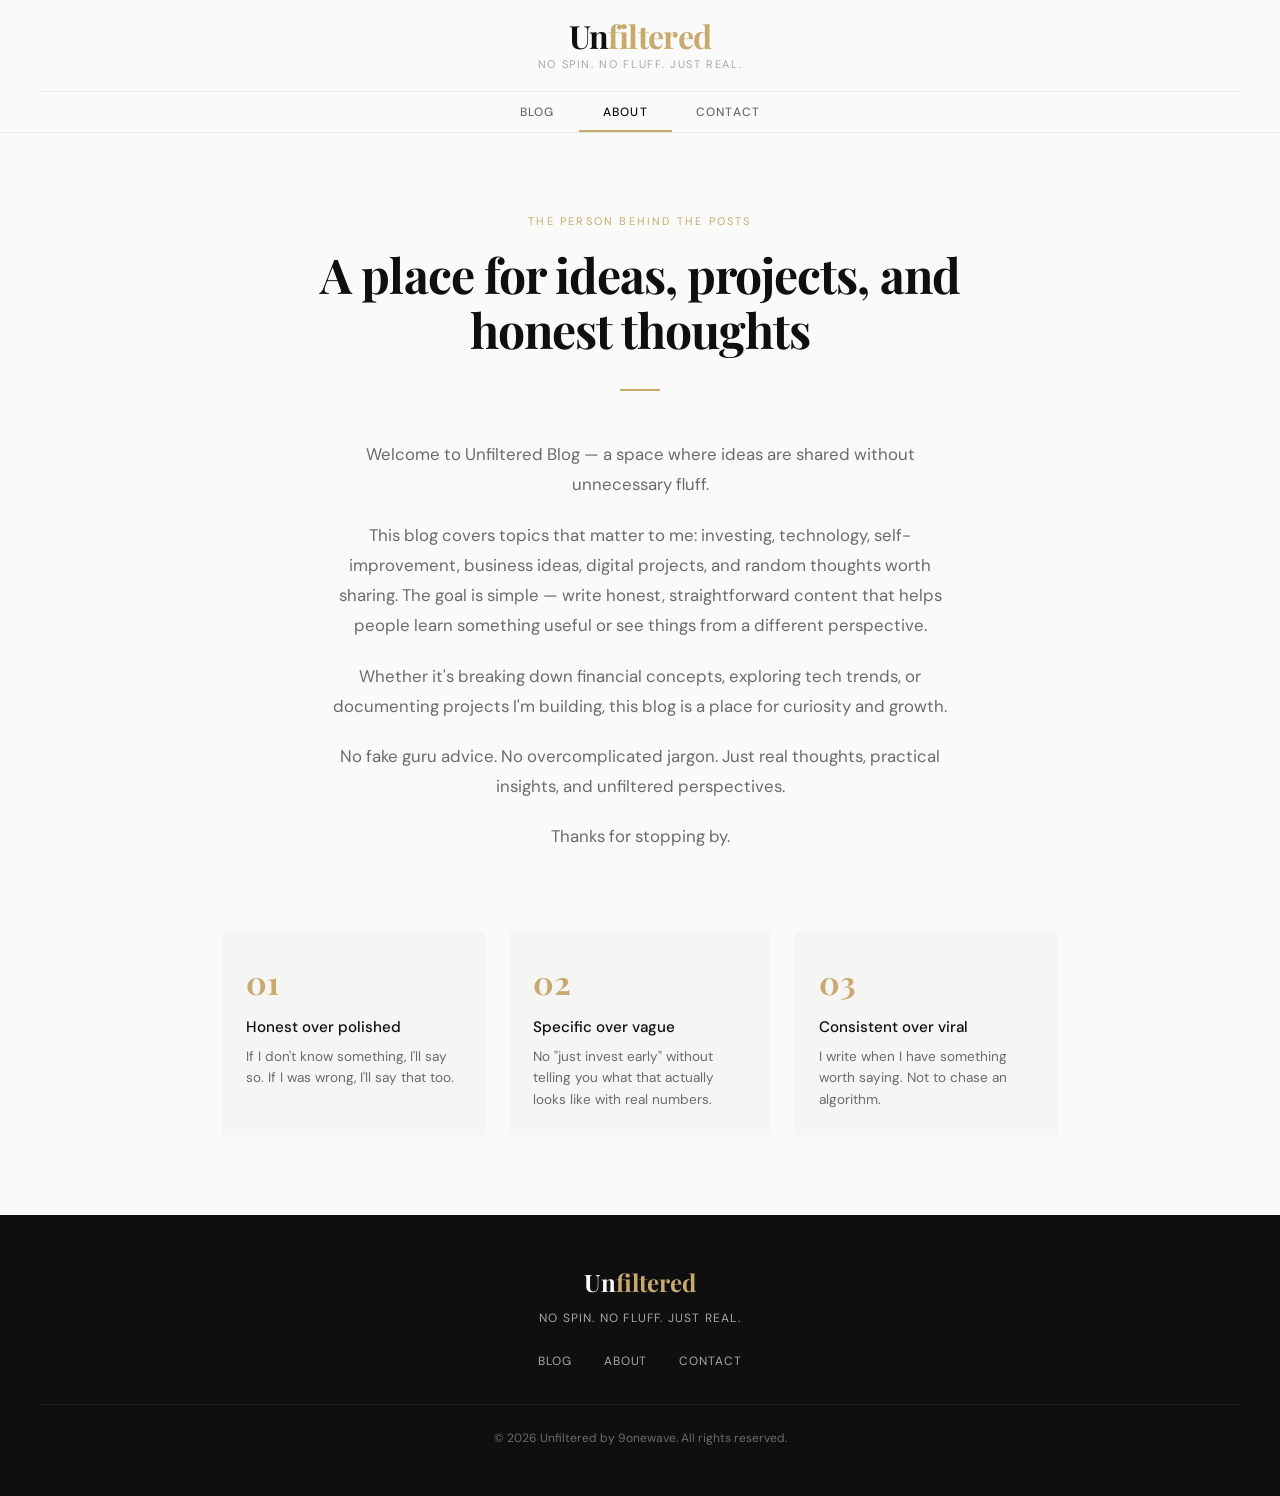
<file: about.html>
<!DOCTYPE html>
<html lang="en">
<head>
  <meta charset="UTF-8">
  <meta name="viewport" content="width=device-width, initial-scale=1.0">

  <title>About 9onewave — Unfiltered Blog</title>
  <meta name="description" content="Who's behind Unfiltered? Read about 9onewave — the person writing these posts and why this blog exists.">
  <meta name="author" content="9onewave">
  <meta name="robots" content="index, follow">
  <link rel="canonical" href="https://9onewave.github.io/about.html">

  <!-- Open Graph -->
  <meta property="og:title" content="About 9onewave — Unfiltered Blog">
  <meta property="og:description" content="Who's behind Unfiltered? Read about 9onewave and why this blog exists.">
  <meta property="og:type" content="website">
  <meta property="og:url" content="https://9onewave.github.io/about.html">

  <!-- Structured Data -->
  <script type="application/ld+json">
  {
    "@context": "https://schema.org",
    "@type": "Person",
    "name": "9onewave",
    "url": "https://9onewave.github.io/",
    "sameAs": ["https://github.com/9onewave"]
  }
  </script>

  <!-- Google Analytics -->
  <script async src="https://www.googletagmanager.com/gtag/js?id=G-7QBXYJ9V5Q"></script>
  <script>
    window.dataLayer = window.dataLayer || [];
    function gtag(){dataLayer.push(arguments);}
    gtag('js', new Date());
    gtag('config', 'G-7QBXYJ9V5Q');
  </script>

  <link rel="stylesheet" href="css/style.css">
</head>
<body>

  <div id="reading-progress" aria-hidden="true"></div>

  <nav class="navbar" aria-label="Main navigation">
    <div class="navbar-inner">
      <a href="index.html" class="navbar-logo" aria-label="Unfiltered — home">Un<span>filtered</span></a>
      <p class="navbar-tagline">No spin. No fluff. Just real.</p>
      <div class="navbar-links">
        <a href="index.html">Blog</a>
        <a href="about.html">About</a>
        <a href="contact.html">Contact</a>
      </div>
    </div>
  </nav>

  <main>
    <div class="about-hero">
      <p class="about-eyebrow">The person behind the posts</p>
      <h1 class="about-title">A place for ideas, projects, and honest thoughts</h1>
      <div class="about-divider"></div>
      <div class="about-body">
        <p>Welcome to Unfiltered Blog — a space where ideas are shared without unnecessary fluff.</p>
        <p>This blog covers topics that matter to me: investing, technology, self-improvement, business ideas, digital projects, and random thoughts worth sharing. The goal is simple — write honest, straightforward content that helps people learn something useful or see things from a different perspective.</p>
        <p>Whether it's breaking down financial concepts, exploring tech trends, or documenting projects I'm building, this blog is a place for curiosity and growth.</p>
        <p>No fake guru advice. No overcomplicated jargon. Just real thoughts, practical insights, and unfiltered perspectives.</p>
        <p>Thanks for stopping by.</p>
      </div>
    </div>

    <div class="about-values" aria-label="Blog values">
      <div class="value-card">
        <div class="value-number">01</div>
        <div class="value-title">Honest over polished</div>
        <div class="value-desc">If I don't know something, I'll say so. If I was wrong, I'll say that too.</div>
      </div>
      <div class="value-card">
        <div class="value-number">02</div>
        <div class="value-title">Specific over vague</div>
        <div class="value-desc">No "just invest early" without telling you what that actually looks like with real numbers.</div>
      </div>
      <div class="value-card">
        <div class="value-number">03</div>
        <div class="value-title">Consistent over viral</div>
        <div class="value-desc">I write when I have something worth saying. Not to chase an algorithm.</div>
      </div>
    </div>
  </main>

  <footer>
    <div class="footer-inner">
      <div class="footer-logo">Un<span>filtered</span></div>
      <p class="footer-tagline">No spin. No fluff. Just real.</p>
      <nav class="footer-links" aria-label="Footer navigation">
        <a href="index.html">Blog</a>
        <a href="about.html">About</a>
        <a href="contact.html">Contact</a>
      </nav>
      <p class="footer-copy">&copy; 2026 Unfiltered by 9onewave. All rights reserved.</p>
    </div>
  </footer>

  <script src="js/posts.js"></script>
  <script src="js/main.js"></script>
</body>
</html>
</file>
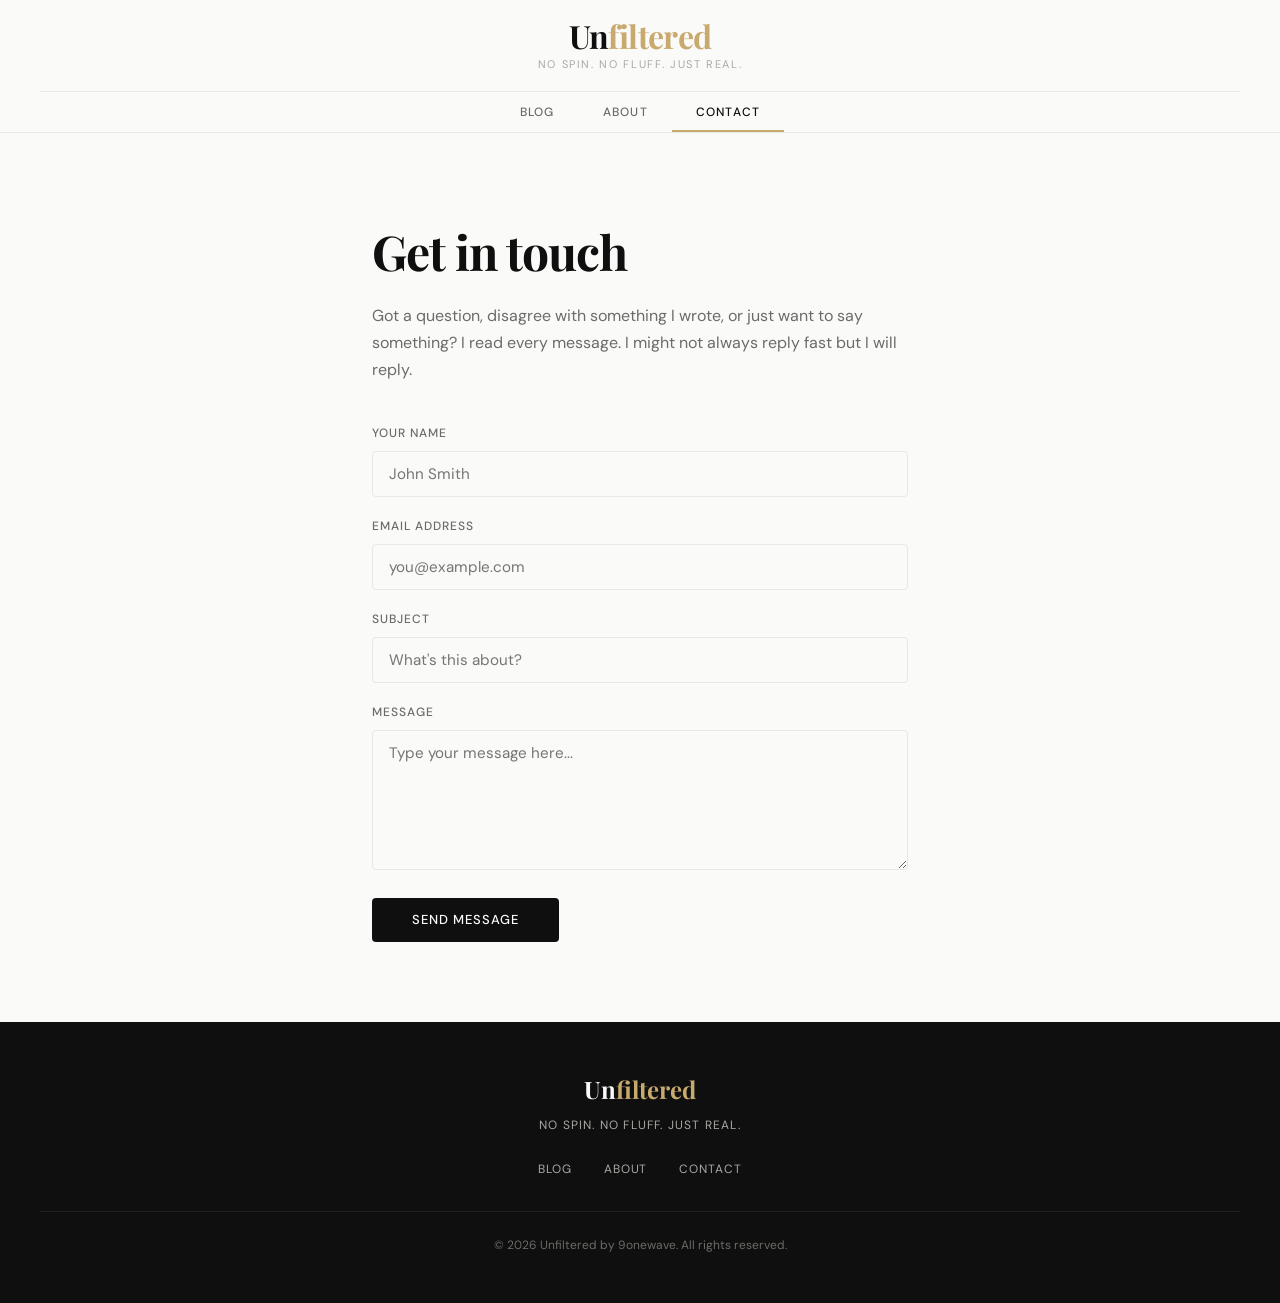
<file: contact.html>
<!DOCTYPE html>
<html lang="en">
<head>
  <meta charset="UTF-8">
  <meta name="viewport" content="width=device-width, initial-scale=1.0">

  <title>Contact — Unfiltered by 9onewave</title>
  <meta name="description" content="Get in touch with 9onewave at Unfiltered. Questions, feedback, or just want to say something — the inbox is open.">
  <meta name="author" content="9onewave">
  <meta name="robots" content="index, follow">
  <link rel="canonical" href="https://9onewave.github.io/contact.html">

  <!-- Open Graph -->
  <meta property="og:title" content="Contact — Unfiltered by 9onewave">
  <meta property="og:description" content="Get in touch. Questions, feedback, or just want to say something — the inbox is open.">
  <meta property="og:type" content="website">
  <meta property="og:url" content="https://9onewave.github.io/contact.html">

  <!-- Google Analytics -->
  <script async src="https://www.googletagmanager.com/gtag/js?id=G-7QBXYJ9V5Q"></script>
  <script>
    window.dataLayer = window.dataLayer || [];
    function gtag(){dataLayer.push(arguments);}
    gtag('js', new Date());
    gtag('config', 'G-7QBXYJ9V5Q');
  </script>

  <link rel="stylesheet" href="css/style.css">
</head>
<body>

  <div id="reading-progress" aria-hidden="true"></div>

  <nav class="navbar" aria-label="Main navigation">
    <div class="navbar-inner">
      <a href="index.html" class="navbar-logo" aria-label="Unfiltered — home">Un<span>filtered</span></a>
      <p class="navbar-tagline">No spin. No fluff. Just real.</p>
      <div class="navbar-links">
        <a href="index.html">Blog</a>
        <a href="about.html">About</a>
        <a href="contact.html">Contact</a>
      </div>
    </div>
  </nav>

  <main>
    <div class="contact-section">
      <h1 class="contact-title">Get in touch</h1>
      <p class="contact-desc">
        Got a question, disagree with something I wrote, or just want to say something? I read every message. I might not always reply fast but I will reply.
      </p>

      <!-- Set up at https://formspree.io — replace the action URL with your endpoint -->
      <form id="contact-form" action="https://formspree.io/f/xaqagvkj" method="POST" novalidate>
        <div class="form-group">
          <label class="form-label" for="name">Your name</label>
          <input class="form-input" type="text" id="name" name="name" placeholder="John Smith" required autocomplete="name">
        </div>
        <div class="form-group">
          <label class="form-label" for="email">Email address</label>
          <input class="form-input" type="email" id="email" name="email" placeholder="you@example.com" required autocomplete="email">
        </div>
        <div class="form-group">
          <label class="form-label" for="subject">Subject</label>
          <input class="form-input" type="text" id="subject" name="subject" placeholder="What's this about?">
        </div>
        <div class="form-group">
          <label class="form-label" for="message">Message</label>
          <textarea class="form-textarea" id="message" name="message" placeholder="Type your message here..." required></textarea>
        </div>
        <button type="submit" class="form-submit">Send message</button>
        <div class="form-success" id="form-success" role="status" aria-live="polite">
          Message sent — thanks for reaching out. I'll get back to you soon.
        </div>
      </form>
    </div>
  </main>

  <footer>
    <div class="footer-inner">
      <div class="footer-logo">Un<span>filtered</span></div>
      <p class="footer-tagline">No spin. No fluff. Just real.</p>
      <nav class="footer-links" aria-label="Footer navigation">
        <a href="index.html">Blog</a>
        <a href="about.html">About</a>
        <a href="contact.html">Contact</a>
      </nav>
      <p class="footer-copy">&copy; 2026 Unfiltered by 9onewave. All rights reserved.</p>
    </div>
  </footer>

  <script src="js/posts.js"></script>
  <script src="js/main.js"></script>
</body>
</html>
</file>
<file: css/style.css>
@import url('https://fonts.googleapis.com/css2?family=Playfair+Display:ital,wght@0,400;0,600;0,700;1,400&family=DM+Sans:wght@300;400;500&display=swap');

*, *::before, *::after { box-sizing: border-box; margin: 0; padding: 0; }

:root {
  --black: #0f0f0f;
  --white: #fafaf8;
  --gray-100: #f5f5f3;
  --gray-200: #e8e8e5;
  --gray-400: #a8a8a4;
  --gray-600: #6b6b67;
  --accent: #c8a96e;
  --accent-dark: #a8893e;
  --font-display: 'Playfair Display', Georgia, serif;
  --font-body: 'DM Sans', sans-serif;
  --max-width: 1200px;
  --transition: 0.25s cubic-bezier(0.4, 0, 0.2, 1);
}

html { scroll-behavior: smooth; }
body {
  font-family: var(--font-body);
  background: var(--white);
  color: var(--black);
  font-size: 16px;
  line-height: 1.6;
  -webkit-font-smoothing: antialiased;
}
a { color: inherit; text-decoration: none; }
img { max-width: 100%; display: block; }
button { cursor: pointer; font-family: var(--font-body); }

/* READING PROGRESS BAR */
#reading-progress {
  position: fixed; top: 0; left: 0;
  height: 3px; background: var(--accent);
  width: 0%; z-index: 9999;
  transition: width 0.1s linear;
  display: none;
}
body.post-page #reading-progress { display: block; }

/* NAVBAR */
.navbar {
  position: sticky; top: 0; z-index: 100;
  background: var(--white);
  border-bottom: 1px solid var(--gray-200);
  padding: 0 2rem;
}
.navbar-inner {
  max-width: var(--max-width); margin: 0 auto;
  display: flex; flex-direction: column; align-items: center;
  padding: 1.25rem 0 0;
}
.navbar-logo {
  font-family: var(--font-display); font-size: 2rem; font-weight: 700;
  letter-spacing: -0.02em; color: var(--black); line-height: 1;
}
.navbar-logo span { color: var(--accent); }
.navbar-tagline {
  font-size: 11px; letter-spacing: 0.15em; text-transform: uppercase;
  color: var(--gray-400); margin: 4px 0 1.1rem; font-weight: 400;
}
.navbar-links {
  display: flex; gap: 0;
  border-top: 1px solid var(--gray-200);
  width: 100%; justify-content: center;
}
.navbar-links a {
  font-size: 12px; font-weight: 500; letter-spacing: 0.1em; text-transform: uppercase;
  color: var(--gray-600); padding: 0.65rem 1.5rem;
  transition: color var(--transition); position: relative;
}
.navbar-links a::after {
  content: ''; position: absolute; bottom: 0; left: 50%; right: 50%;
  height: 2px; background: var(--accent);
  transition: left var(--transition), right var(--transition);
}
.navbar-links a:hover { color: var(--black); }
.navbar-links a:hover::after,
.navbar-links a.active::after { left: 0; right: 0; }
.navbar-links a.active { color: var(--black); }

/* HERO */
.hero {
  border-bottom: 1px solid var(--gray-200);
  padding: 5rem 2rem 4rem; text-align: center;
  background: var(--white); position: relative; overflow: hidden;
}
.hero::before {
  content: 'UNFILTERED'; position: absolute;
  font-family: var(--font-display); font-size: 18vw; font-weight: 700;
  color: var(--gray-100); top: 50%; left: 50%;
  transform: translate(-50%, -50%); white-space: nowrap;
  pointer-events: none; user-select: none; letter-spacing: -0.04em;
}
.hero-inner { position: relative; max-width: 700px; margin: 0 auto; }
.hero-eyebrow {
  font-size: 11px; letter-spacing: 0.2em; text-transform: uppercase;
  color: var(--accent); margin-bottom: 1.25rem; font-weight: 500;
}
.hero-title {
  font-family: var(--font-display);
  font-size: clamp(2.5rem, 5vw, 4rem); font-weight: 700;
  line-height: 1.1; letter-spacing: -0.02em; margin-bottom: 1.25rem;
}
.hero-title em { font-style: italic; color: var(--accent); }
.hero-desc {
  font-size: 1.05rem; color: var(--gray-600);
  max-width: 480px; margin: 0 auto; line-height: 1.7;
}

/* FILTER BAR */
.filter-section { padding: 2rem 2rem 0; max-width: var(--max-width); margin: 0 auto; }
.filter-bar {
  display: flex; gap: 0.5rem; flex-wrap: wrap; align-items: center;
  padding-bottom: 1.5rem; border-bottom: 1px solid var(--gray-200);
}
.filter-label {
  font-size: 11px; letter-spacing: 0.12em; text-transform: uppercase;
  color: var(--gray-400); margin-right: 0.5rem; font-weight: 500;
}
.filter-btn {
  padding: 0.4rem 1rem; border: 1px solid var(--gray-200); border-radius: 100px;
  background: transparent; font-size: 12px; font-weight: 500;
  color: var(--gray-600); letter-spacing: 0.05em;
  transition: all var(--transition);
}
.filter-btn:hover { border-color: var(--black); color: var(--black); }
.filter-btn.active { background: var(--black); border-color: var(--black); color: var(--white); }

/* POST GRID */
.posts-section { padding: 2.5rem 2rem 5rem; max-width: var(--max-width); margin: 0 auto; }
.posts-grid { display: grid; grid-template-columns: repeat(3, 1fr); gap: 2rem; }
.post-card {
  display: flex; flex-direction: column;
  background: var(--white); border: 1px solid var(--gray-200);
  border-radius: 4px; overflow: hidden;
  transition: transform var(--transition), box-shadow var(--transition);
  cursor: pointer;
  animation: fadeUp 0.4s ease both;
}
.post-card:hover { transform: translateY(-4px); box-shadow: 0 12px 40px rgba(0,0,0,0.08); }
.post-card-image {
  width: 100%; aspect-ratio: 16/9;
  background: var(--gray-100);
  overflow: hidden;
}
.post-card-image img { width: 100%; height: 100%; object-fit: cover; }
.post-card-body { padding: 1.25rem; display: flex; flex-direction: column; flex: 1; }
.post-card-category {
  font-size: 10px; font-weight: 500; letter-spacing: 0.15em;
  text-transform: uppercase; color: var(--accent-dark); margin-bottom: 0.6rem;
}
.post-card-title {
  font-family: var(--font-display); font-size: 1.15rem; font-weight: 600;
  line-height: 1.3; margin-bottom: 0.65rem; color: var(--black);
}
.post-card-summary {
  font-size: 0.875rem; color: var(--gray-600); line-height: 1.65;
  flex: 1; margin-bottom: 1rem;
}
.post-card-footer {
  display: flex; align-items: center; justify-content: space-between;
  border-top: 1px solid var(--gray-100); padding-top: 0.75rem;
}
.post-card-date { font-size: 11px; color: var(--gray-400); }
.post-card-link {
  font-size: 12px; font-weight: 500; color: var(--black);
  display: flex; align-items: center; gap: 4px;
  transition: gap var(--transition);
}
.post-card:hover .post-card-link { gap: 8px; }
.no-results {
  text-align: center; padding: 4rem 2rem; color: var(--gray-400);
  font-family: var(--font-display); font-style: italic; font-size: 1.2rem;
  display: none; grid-column: 1 / -1;
}

/* FOOTER */
footer { background: var(--black); color: var(--white); padding: 3rem 2rem; text-align: center; }
.footer-inner { max-width: var(--max-width); margin: 0 auto; }
.footer-logo { font-family: var(--font-display); font-size: 1.5rem; font-weight: 700; margin-bottom: 0.5rem; }
.footer-logo span { color: var(--accent); }
.footer-tagline { font-size: 12px; color: var(--gray-400); letter-spacing: 0.1em; text-transform: uppercase; margin-bottom: 1.5rem; }
.footer-links { display: flex; gap: 2rem; justify-content: center; margin-bottom: 2rem; }
.footer-links a { font-size: 12px; letter-spacing: 0.08em; text-transform: uppercase; color: var(--gray-400); transition: color var(--transition); }
.footer-links a:hover { color: var(--white); }
.footer-copy { font-size: 12px; color: var(--gray-600); border-top: 1px solid #1f1f1f; padding-top: 1.5rem; }

/* ABOUT PAGE */
.about-hero { padding: 5rem 2rem 3rem; max-width: 750px; margin: 0 auto; text-align: center; }
.about-eyebrow { font-size: 11px; letter-spacing: 0.2em; text-transform: uppercase; color: var(--accent); margin-bottom: 1rem; }
.about-title {
  font-family: var(--font-display);
  font-size: clamp(2rem, 4vw, 3rem); font-weight: 700;
  line-height: 1.15; letter-spacing: -0.02em; margin-bottom: 2rem;
}
.about-body { max-width: 620px; margin: 0 auto 2rem; color: var(--gray-600); font-size: 1.05rem; line-height: 1.8; }
.about-body p { margin-bottom: 1.25rem; }
.about-divider { width: 40px; height: 2px; background: var(--accent); margin: 0 auto 3rem; }
.about-values { display: grid; grid-template-columns: repeat(3, 1fr); gap: 1.5rem; max-width: 900px; margin: 0 auto 5rem; padding: 0 2rem; }
.value-card { background: var(--gray-100); padding: 1.5rem; border-radius: 4px; text-align: left; }
.value-number { font-family: var(--font-display); font-size: 2rem; font-weight: 700; color: var(--accent); margin-bottom: 0.5rem; }
.value-title { font-weight: 500; margin-bottom: 0.4rem; font-size: 0.95rem; }
.value-desc { font-size: 0.85rem; color: var(--gray-600); line-height: 1.6; }

/* CONTACT PAGE */
.contact-section { max-width: 600px; margin: 0 auto; padding: 5rem 2rem; }
.contact-title { font-family: var(--font-display); font-size: clamp(2rem, 4vw, 3rem); font-weight: 700; letter-spacing: -0.02em; margin-bottom: 0.75rem; }
.contact-desc { color: var(--gray-600); margin-bottom: 2.5rem; line-height: 1.7; }
.form-group { margin-bottom: 1.25rem; }
.form-label { display: block; font-size: 12px; font-weight: 500; letter-spacing: 0.08em; text-transform: uppercase; color: var(--gray-600); margin-bottom: 0.5rem; }
.form-input, .form-textarea { width: 100%; padding: 0.75rem 1rem; border: 1px solid var(--gray-200); border-radius: 4px; font-family: var(--font-body); font-size: 0.95rem; background: var(--white); color: var(--black); transition: border-color var(--transition); outline: none; }
.form-input:focus, .form-textarea:focus { border-color: var(--black); }
.form-textarea { height: 140px; resize: vertical; }
.form-submit { padding: 0.85rem 2.5rem; background: var(--black); color: var(--white); border: none; border-radius: 4px; font-size: 13px; font-weight: 500; letter-spacing: 0.08em; text-transform: uppercase; transition: background var(--transition), transform var(--transition); }
.form-submit:hover { background: var(--accent-dark); transform: translateY(-1px); }
.form-success { display: none; padding: 1rem; background: #f0f7f0; border: 1px solid #c3dfc3; border-radius: 4px; color: #2a5a2a; font-size: 0.9rem; margin-top: 1rem; }

/* BLOG POST PAGE */
.post-back { display: inline-flex; align-items: center; gap: 6px; font-size: 13px; font-weight: 500; color: var(--gray-600); padding: 1.25rem 2rem; transition: color var(--transition); border-bottom: 1px solid var(--gray-200); width: 100%; }
.post-back:hover { color: var(--black); }
.post-hero { padding: 4rem 2rem 3rem; max-width: 780px; margin: 0 auto; text-align: center; border-bottom: 1px solid var(--gray-200); margin-bottom: 3rem; }
.post-category-badge { display: inline-block; font-size: 10px; font-weight: 500; letter-spacing: 0.15em; text-transform: uppercase; color: var(--accent-dark); border: 1px solid var(--accent); padding: 4px 12px; border-radius: 100px; margin-bottom: 1.25rem; }
.post-title { font-family: var(--font-display); font-size: clamp(2rem, 4vw, 3.2rem); font-weight: 700; line-height: 1.15; letter-spacing: -0.02em; margin-bottom: 1rem; }
.post-meta { font-size: 13px; color: var(--gray-400); display: flex; gap: 1.5rem; justify-content: center; align-items: center; flex-wrap: wrap; }
.post-cover { max-width: 900px; margin: 0 auto 3rem; padding: 0 2rem; }
.post-cover img { width: 100%; border-radius: 4px; aspect-ratio: 16/8; object-fit: cover; background: var(--gray-100); }
.post-content { max-width: 680px; margin: 0 auto; padding: 0 2rem 3rem; }
.post-content p { margin-bottom: 1.5rem; font-size: 1.05rem; line-height: 1.8; color: #1f1f1f; }
.post-content h2 { font-family: var(--font-display); font-size: 1.6rem; font-weight: 600; margin: 2.5rem 0 1rem; }
.post-content h3 { font-size: 1.15rem; font-weight: 500; margin: 2rem 0 0.75rem; }
.post-content blockquote { border-left: 3px solid var(--accent); padding: 0.5rem 0 0.5rem 1.5rem; margin: 2rem 0; font-family: var(--font-display); font-style: italic; font-size: 1.15rem; color: var(--gray-600); }
.post-content ul, .post-content ol { padding-left: 1.5rem; margin-bottom: 1.5rem; }
.post-content li { margin-bottom: 0.5rem; font-size: 1.05rem; line-height: 1.7; }
.post-content a { color: var(--accent-dark); text-decoration: underline; text-underline-offset: 3px; }

/* POST SHARE */
.post-share { max-width: 680px; margin: 0 auto 4rem; padding: 1.5rem 2rem; display: flex; align-items: center; gap: 1rem; border-top: 1px solid var(--gray-200); flex-wrap: wrap; }
.post-share-label { font-size: 11px; letter-spacing: 0.12em; text-transform: uppercase; color: var(--gray-400); font-weight: 500; }
.share-btn { padding: 0.4rem 1rem; border: 1px solid var(--gray-200); border-radius: 100px; background: transparent; font-size: 12px; font-weight: 500; color: var(--gray-600); transition: all var(--transition); cursor: pointer; }
.share-btn:hover { border-color: var(--black); color: var(--black); background: var(--gray-100); }

/* COPY PROTECTION */
.protected { -webkit-user-select: none; -moz-user-select: none; user-select: none; }

/* RESPONSIVE */
@media (max-width: 900px) {
  .posts-grid { grid-template-columns: repeat(2, 1fr); }
  .about-values { grid-template-columns: repeat(2, 1fr); }
}
@media (max-width: 600px) {
  .navbar { padding: 0 1rem; }
  .navbar-links a { padding: 0.65rem 0.85rem; font-size: 11px; }
  .posts-grid { grid-template-columns: 1fr; }
  .about-values { grid-template-columns: 1fr; }
  .hero::before { font-size: 25vw; }
  .hero { padding: 3rem 1.5rem 2.5rem; }
  .filter-section { padding: 1.5rem 1rem 0; }
  .posts-section { padding: 2rem 1rem 4rem; }
  .contact-section { padding: 3rem 1.5rem; }
  .about-hero { padding: 3rem 1.5rem 2rem; }
  .post-share { gap: 0.5rem; }
  .post-meta { gap: 0.75rem; }
}

@keyframes fadeUp {
  from { opacity: 0; transform: translateY(16px); }
  to { opacity: 1; transform: translateY(0); }
}
.post-card:nth-child(1) { animation-delay: 0.05s; }
.post-card:nth-child(2) { animation-delay: 0.1s; }
.post-card:nth-child(3) { animation-delay: 0.15s; }
.post-card:nth-child(4) { animation-delay: 0.2s; }
.post-card:nth-child(5) { animation-delay: 0.25s; }
.post-card:nth-child(6) { animation-delay: 0.3s; }
</file>
